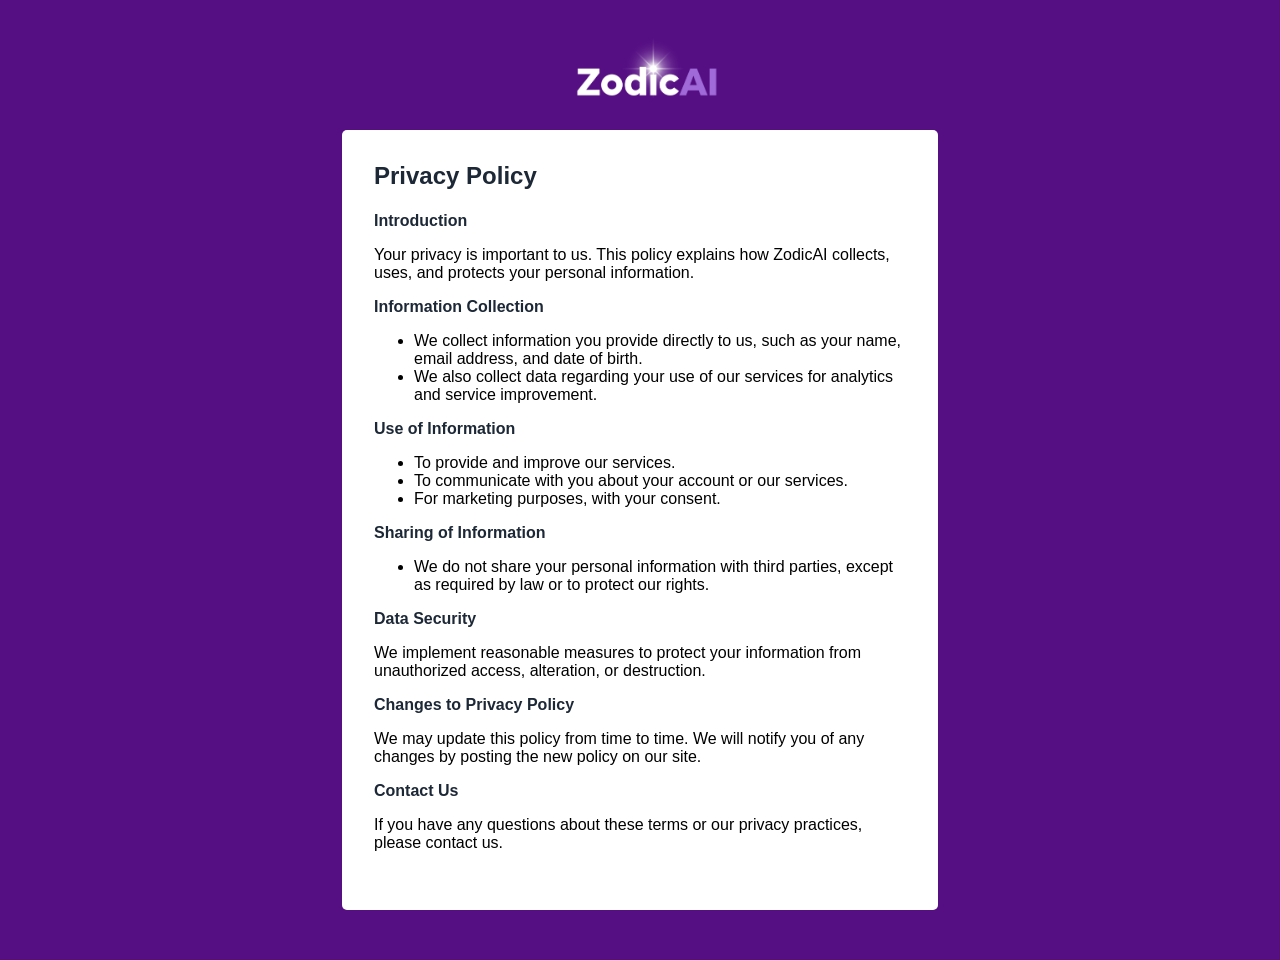
<file: privacypolicy.html>
<!doctype html>
            <html lang="en">
              <head>
                <meta charset="utf-8">
                <title>PrivacyPolicy</title>
                <meta name="generator" content="GrapesJS Studio">
                <meta name="viewport" content="width=device-width,initial-scale=1">
                <meta property="og:type" content="website">
                <meta name="robots" content="index,follow">
                <link rel="stylesheet" href="./css/style.css">
              </head>
              <body id="i76v2v"><div id="i29asb" class="gjs-grid-row"><div id="iuxuzf" class="gjs-grid-column"><img src="assets/zodicai_logo.png" id="i2k5el"/></div></div><section id="ii7gci" class="gjs-section"><div id="ibyui9" class="gjs-container"><h1 id="il8fci" class="gjs-heading">Privacy Policy</h1><div id="i33rlk"><h4 class="gjs-heading">Introduction</h4><p>Your privacy is important to us. This policy explains how ZodicAI collects, uses, and protects your personal information.</p><h4 class="gjs-heading">Information Collection</h4><ul><li>We collect information you provide directly to us, such as your name, email address, and date of birth.</li><li>We also collect data regarding your use of our services for analytics and service improvement.</li></ul><h4 class="gjs-heading">Use of Information</h4><ul><li>To provide and improve our services.</li><li>To communicate with you about your account or our services.</li><li>For marketing purposes, with your consent.</li></ul><h4 class="gjs-heading">Sharing of Information</h4><ul><li>We do not share your personal information with third parties, except as required by law or to protect our rights.</li></ul><h4 class="gjs-heading">Data Security</h4><p>We implement reasonable measures to protect your information from unauthorized access, alteration, or destruction.</p><h4 class="gjs-heading">Changes to Privacy Policy</h4><p>We may update this policy from time to time. We will notify you of any changes by posting the new policy on our site.</p><h4 class="gjs-heading">Contact Us</h4><p>If you have any questions about these terms or our privacy practices, please contact us.</p></div></div></section></body>
            </html>
</file>
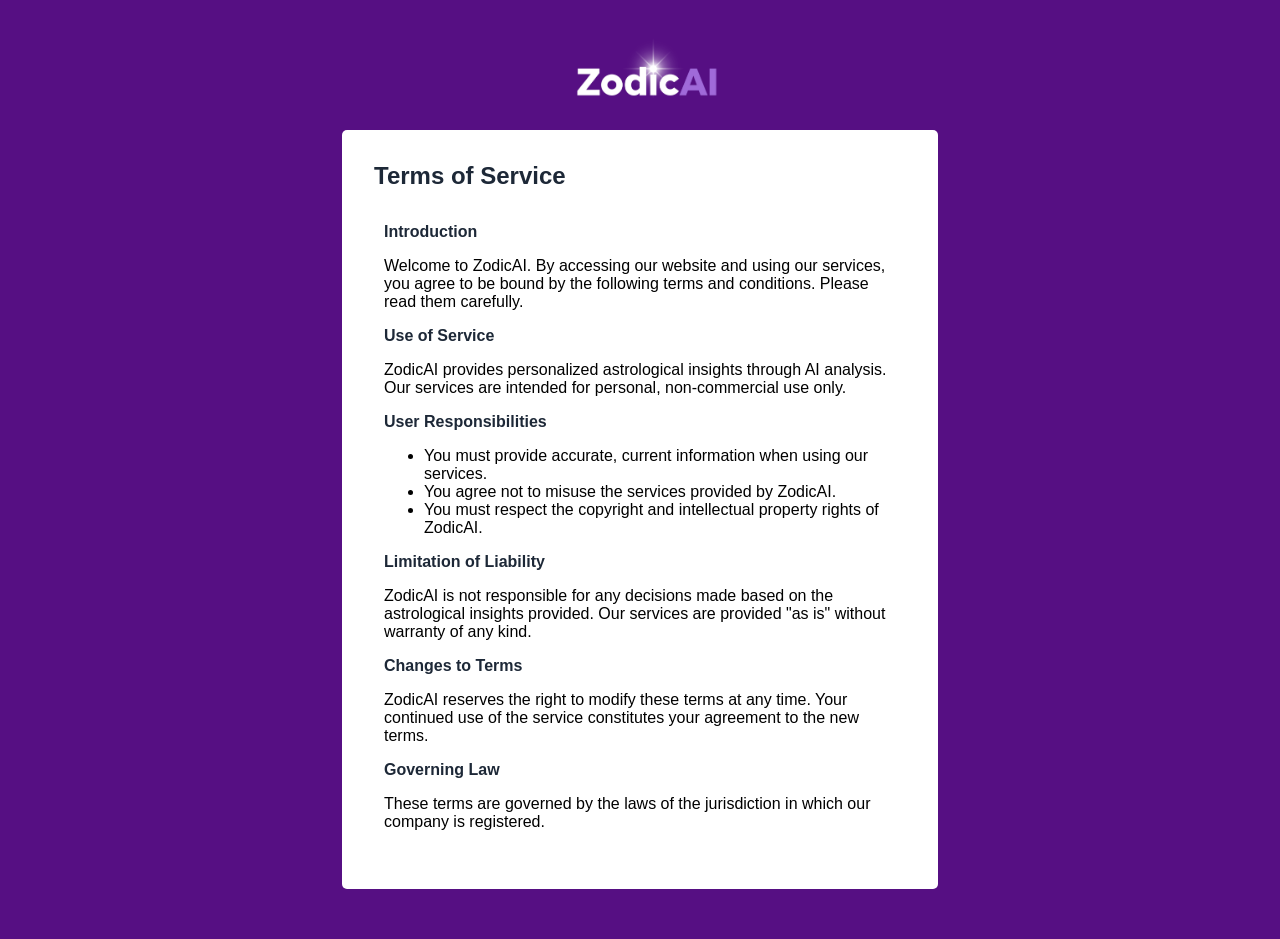
<file: termsofservice.html>
<!doctype html>
            <html lang="en">
              <head>
                <meta charset="utf-8">
                <title>TermsOfService</title>
                <meta name="generator" content="GrapesJS Studio">
                <meta name="viewport" content="width=device-width,initial-scale=1">
                <meta property="og:type" content="website">
                <meta name="robots" content="index,follow">
                <link rel="stylesheet" href="./css/style.css">
              </head>
              <body id="i7p5me"><div id="ixmxyp" class="gjs-grid-row"><div id="in5nmf" class="gjs-grid-column"><img src="assets/zodicai_logo.png" id="izck8a"/></div></div><section id="i21cch" class="gjs-section"><div id="idvfth" class="gjs-container"><h1 id="igrg7l" class="gjs-heading">Terms of Service<br/></h1><div id="ie888r"><h4 id="ipdpyi" class="gjs-heading">Introduction</h4><p>Welcome to ZodicAI. By accessing our website and using our services, you agree to be bound by the following terms and conditions. Please read them carefully.</p><h4 class="gjs-heading">Use of Service</h4><p>ZodicAI provides personalized astrological insights through AI analysis. Our services are intended for personal, non-commercial use only.</p><h4 class="gjs-heading">User Responsibilities</h4><ul><li id="ixrgrj">You must provide accurate, current information when using our services.</li><li>You agree not to misuse the services provided by ZodicAI.</li><li>You must respect the copyright and intellectual property rights of ZodicAI.</li></ul><h4 class="gjs-heading">Limitation of Liability</h4><p id="ia21mj">ZodicAI is not responsible for any decisions made based on the astrological insights provided. Our services are provided "as is" without warranty of any kind.</p><h4 class="gjs-heading">Changes to Terms</h4><p id="ij5c18">ZodicAI reserves the right to modify these terms at any time. Your continued use of the service constitutes your agreement to the new terms.</p><h4 class="gjs-heading">Governing Law</h4><p>These terms are governed by the laws of the jurisdiction in which our company is registered.</p></div></div></section></body>
            </html>
</file>
<file: css/style.css>
* { box-sizing: border-box; } body {margin: 0;}.gjs-heading{margin:0;color:rgba(29, 40, 55, 1);}.gjs-grid-column{flex:1 1 0%;padding:5px 0;}.gjs-grid-row{display:flex;justify-content:flex-start;align-items:stretch;flex-direction:row;min-height:auto;padding:10px 0;}#iqjl{flex:0 1 auto;flex-basis:1auto;}.gjs-link{vertical-align:top;max-width:100%;display:inline-block;text-decoration:none;color:inherit;transition:color 0.3s ease 0s;}#id7x{flex:0 1 auto;display:block;padding-left:10px;padding-right:10px;}#iffs{flex:0 1 auto;}#iyd2{align-items:center;justify-content:space-between;padding-top:0px;padding-bottom:0px;background-color:rgba(86, 15, 131, 1);border-top-left-radius:10px;border-top-right-radius:10px;border-bottom-right-radius:10px;border-bottom-left-radius:10px;backdrop-filter:blur(13px);box-shadow:0px 2px 7px 0px rgba(0, 0, 0, 0.14) ;}#i6po{z-index:5;justify-content:center;position:sticky;top:15px;padding-top:0px;padding-bottom:0px;padding-left:20px;padding-right:20px;}#itjq{width:100%;max-width:1200px;}#it00l{padding-top:0px;padding-bottom:0px;}#icfyb{padding:10px;font-family:Arial, Helvetica, sans-serif;padding-left:20px;padding-right:20px;color:rgba(255, 255, 255, 1);}#irtfd{flex:0 1 auto;}#i88iz{padding:10px;font-family:Arial, Helvetica, sans-serif;padding-left:20px;padding-right:20px;color:rgba(255, 255, 255, 1);}#icyzp{flex:0 1 auto;}#irz7b{justify-content:center;padding-top:0px;padding-bottom:0px;padding-left:20px;padding-right:20px;}#iycz3{max-width:1200px;align-items:center;display:flex;flex-direction:column;gap:10px;}#irjua{font-size:3rem;text-align:center;}#i3vvs{color:black;border-top-left-radius:10px;border-top-right-radius:10px;border-bottom-right-radius:10px;border-bottom-left-radius:10px;max-width:100%;margin-top:1px;margin-right:38px;margin-bottom:0px;margin-left:38px;}.text-content{line-height:20px;}.text-main-content{line-height:30px;font-size:1.2rem;}#iau9{font-family:Arial, Helvetica, sans-serif;background-image:linear-gradient(180deg, rgba(59, 130, 245, 0.11), white 14%);background-position:0px 0px;background-size:100% 100%;background-repeat:repeat;background-attachment:scroll;background-origin:padding-box;color:#475569;}#ij2gh{font-size:1.2rem;margin-bottom:15px;}#igrx8{padding:10px;max-width:750px;margin-bottom:25px;padding-left:0px;padding-right:0px;}#i466d{color:black;border-top-left-radius:35px;border-top-right-radius:35px;border-bottom-right-radius:35px;border-bottom-left-radius:35px;max-width:100%;padding-top:0px;padding-right:0px;padding-bottom:0px;padding-left:0px;}#imymf{max-width:1200px;align-items:center;display:flex;flex-direction:column;}#feature-section{justify-content:center;padding-top:80px;padding-bottom:80px;padding-left:20px;padding-right:20px;display:none;}#ib541{gap:100px;justify-content:space-between;background-color:rgba(1, 1, 1, 1);padding-top:10px;padding-right:0px;padding-bottom:10px;padding-left:0px;border-top-left-radius:13px;border-top-right-radius:13px;border-bottom-right-radius:13px;border-bottom-left-radius:13px;}#iz8m8{display:flex;flex-direction:column;align-items:flex-start;justify-content:center;padding-top:5px;padding-right:0px;padding-bottom:5px;padding-left:25px;}#in9ef{font-size:1.5rem;}#i8isa{padding:10px;padding-left:0px;padding-right:0px;}#i8w4i{max-width:1200px;display:flex;flex-direction:column;justify-content:center;align-items:center;margin-top:14px;margin-right:0px;margin-bottom:0px;margin-left:0px;}#why{justify-content:center;padding-top:72px;padding-bottom:25px;padding-left:20px;padding-right:20px;margin-top:0px;margin-right:0px;margin-bottom:18px;margin-left:0px;}#ixzh1{width:100%;flex-wrap:wrap;justify-content:flex-start;gap:25px;align-items:stretch;flex:0 0 auto;margin-top:19px;}.gjs-grid-column.feature-item{padding-top:15px;padding-right:15px;padding-bottom:15px;padding-left:15px;display:flex;flex-direction:column;gap:15px;min-width:30%;}#ia21sa{max-width:750px;display:flex;justify-content:center;padding-top:12px;padding-right:12px;padding-bottom:12px;padding-left:12px;}#ihap8q{font-size:2.5rem;margin-bottom:10px;text-align:center;}#i6fjjy{padding:10px;max-width:750px;margin-bottom:70px;padding-left:0px;padding-right:0px;text-align:center;}#ia7pcr{color:black;border-top-left-radius:100%;border-top-right-radius:100%;border-bottom-right-radius:100%;border-bottom-left-radius:100%;max-width:100%;width:75px;border-top-width:3px;border-right-width:3px;border-bottom-width:3px;border-left-width:3px;border-top-style:solid;border-right-style:solid;border-bottom-style:solid;border-left-style:solid;border-top-color:rgb(36, 99, 235);border-right-color:rgb(36, 99, 235);border-bottom-color:rgb(36, 99, 235);border-left-color:rgb(36, 99, 235);}#iqroa4{font-size:1.5rem;}#i5k4nf{width:100%;flex-wrap:wrap;justify-content:flex-start;gap:50px;}#infwen{max-width:1200px;align-items:center;display:flex;flex-direction:column;}#testimonial-section{justify-content:center;padding-top:80px;padding-bottom:80px;padding-left:20px;padding-right:20px;display:none;}#inea73{justify-content:space-between;}.gjs-grid-column.testimonial-item{padding-top:15px;padding-right:15px;padding-bottom:15px;padding-left:15px;display:flex;flex-direction:column;gap:15px;min-width:45%;background-color:rgba(247, 247, 247, 0.23);border-top-left-radius:5px;border-top-right-radius:5px;border-bottom-right-radius:5px;border-bottom-left-radius:5px;align-items:flex-start;border-top-width:1px;border-right-width:1px;border-bottom-width:1px;border-left-width:1px;border-top-style:solid;border-right-style:solid;border-bottom-style:solid;border-left-style:solid;border-top-color:rgba(0, 0, 0, 0.06);border-right-color:rgba(0, 0, 0, 0.06);border-bottom-color:rgba(0, 0, 0, 0.06);border-left-color:rgba(0, 0, 0, 0.06);}#idva29{flex:0 1 auto;}#i2d7qp{width:100%;gap:20px;align-items:center;}#iaqf2c{color:rgba(0, 0, 0, 0.5);}#it3yug{padding:10px;padding-left:0px;padding-right:0px;}#i8gt4n{padding:10px;padding-left:0px;padding-right:0px;}#ixzdlj{color:black;border-top-left-radius:100%;border-top-right-radius:100%;border-bottom-right-radius:100%;border-bottom-left-radius:100%;max-width:100%;width:75px;border-top-width:3px;border-right-width:3px;border-bottom-width:3px;border-left-width:3px;border-top-color:rgb(36, 99, 235);border-right-color:rgb(36, 99, 235);border-bottom-color:rgb(36, 99, 235);border-left-color:rgb(36, 99, 235);border-top-style:solid;border-right-style:solid;border-bottom-style:solid;border-left-style:solid;}#inucqu{flex:0 1 auto;}#i04ztt{font-size:1.5rem;}#ia9ts3{color:rgba(0, 0, 0, 0.5);}#ish0zj{width:100%;gap:20px;align-items:center;}#idndjn{justify-content:space-between;}#ilriti{max-width:1200px;display:flex;flex-direction:column;}#about{justify-content:center;padding-top:28px;padding-left:20px;padding-right:20px;padding-bottom:19px;background-color:rgba(86, 15, 131, 1);}#im0rle{flex-direction:column;margin-top:0px;margin-right:0px;margin-bottom:0px;margin-left:0px;}#it6g1v{padding:10px;text-align:center;font-size:0.8rem;margin-top:20px;opacity:75%;color:rgba(255, 255, 255, 1);}#ij7g8t{display:block;}#ipjdtn{display:block;}#ikj01e{display:block;}#i1hx7l{display:flex;gap:30px;flex:0 1 auto;justify-content:center;margin-top:30px;margin-bottom:30px;color:rgba(217, 183, 243, 1);}#i2sl68{display:block;}.gjs-button{vertical-align:top;max-width:100%;display:inline-block;text-decoration:none;color:white;padding-right:15px;padding-bottom:10px;padding-left:15px;background-color:rgb(36, 99, 235);border-top-left-radius:5px;border-top-right-radius:5px;border-bottom-right-radius:5px;border-bottom-left-radius:5px;padding-top:10px;font-size:1.1rem;text-align:center;}.gjs-text-blue{color:rgb(36, 99, 235);}#ism014{font-size:2.5rem;}#in201n{padding:10px;max-width:750px;margin-bottom:35px;padding-left:0px;padding-right:0px;text-align:center;margin-top:35px;}#ik2rdi{max-width:1200px;align-items:center;display:flex;flex-direction:column;padding-top:50px;padding-right:50px;padding-bottom:50px;padding-left:50px;border-top-left-radius:50px;border-top-right-radius:50px;border-bottom-right-radius:50px;border-bottom-left-radius:50px;border-top-width:1px;border-right-width:1px;border-bottom-width:1px;border-left-width:1px;border-top-style:solid;border-right-style:solid;border-bottom-style:solid;border-left-style:solid;border-top-color:rgba(0, 0, 0, 0.06);border-right-color:rgba(0, 0, 0, 0.06);border-bottom-color:rgba(0, 0, 0, 0.06);border-left-color:rgba(0, 0, 0, 0.06);background-image:radial-gradient(515px at 50% 141%, rgba(35, 98, 235, 0.22) 10%, white 90%);background-position:0px 0px;background-size:100% 100%;background-repeat:repeat;background-attachment:scroll;background-origin:padding-box;box-shadow:0px 10px 15px 0 rgba(0, 0, 0, 0.07) ;}#iz29ek{justify-content:center;padding-top:80px;padding-bottom:80px;padding-left:20px;padding-right:20px;}.gjs-link:hover{color:rgb(36, 99, 235);text-decoration:underline;}.gjs-icon{display:inline-block;text-decoration:none;color:inherit;vertical-align:middle;fill:currentColor;width:50px;height:50px;}.gjs-icon.gjs-feature-icon{padding-top:10px;padding-right:10px;padding-bottom:10px;padding-left:10px;background-color:rgb(36, 99, 235);color:white;border-top-left-radius:10px;border-top-right-radius:10px;border-bottom-right-radius:10px;border-bottom-left-radius:10px;}#ieu6p6{font-size:1.5rem;}#izqkf7{padding:10px;padding-left:0px;padding-right:0px;}#ica43q{font-size:1.5rem;}#ickn3f{padding:10px;padding-left:0px;padding-right:0px;}#i83vu9{font-size:2.5rem;text-align:center;}#infmy1{padding:10px;font-family:Arial, Helvetica, sans-serif;padding-left:20px;padding-right:20px;color:rgba(255, 255, 255, 1);}#i4jn1p{color:rgba(130, 21, 198, 1);}#i87p01{color:black;width:115px;height:50px;margin-top:-18px;margin-left:15px;}#i0b6jk{font-size:21px;color:rgba(64, 63, 64, 1);text-align:center;margin-top:11px;margin-right:0px;margin-bottom:0px;margin-left:0px;}#ilpi3{flex-basis:2%;border-top-width:3px;border-right-width:3px;border-bottom-width:3px;border-left-width:3px;border-top-style:solid;border-right-style:solid;border-bottom-style:solid;border-left-style:solid;border-top-left-radius:5px;border-top-right-radius:5px;border-bottom-right-radius:5px;border-bottom-left-radius:5px;border-top-color:rgba(191, 184, 195, 1);border-right-color:rgba(191, 184, 195, 1);border-bottom-color:rgba(191, 184, 195, 1);border-left-color:rgba(191, 184, 195, 1);}#iwdkcd{color:rgba(130, 21, 198, 1);}#i292wb{font-size:35px;text-align:left;display:flex;justify-content:center;}#izdkrr{color:rgba(130, 21, 198, 1);}#iflypi{color:rgba(130, 21, 198, 1);}#ixmtch{color:rgba(60, 60, 61, 1);}#ic57kq{flex-basis:1%;border-top-left-radius:5px;border-top-right-radius:5px;border-bottom-right-radius:5px;border-bottom-left-radius:5px;border-top-width:3px;border-right-width:3px;border-bottom-width:3px;border-left-width:3px;border-top-style:solid;border-right-style:solid;border-bottom-style:solid;border-left-style:solid;border-top-color:rgba(191, 184, 195, 1);border-right-color:rgba(191, 184, 195, 1);border-bottom-color:rgba(191, 184, 195, 1);border-left-color:rgba(191, 184, 195, 1);}#ipmqo6{background-color:rgba(130, 21, 198, 1);}#ibdusm{background-color:rgba(130, 21, 198, 1);}#ipmept{background-color:rgba(130, 21, 198, 1);}.gjs-container{width:90%;margin:0 auto;max-width:1200px;}.gjs-section{display:flex;padding:50px 0;}#i8of3j{border-top-style:none;border-right-style:none;border-bottom-style:none;border-left-style:none;border-top-left-radius:10px;border-top-right-radius:10px;border-bottom-right-radius:10px;border-bottom-left-radius:10px;border-top-color:rgba(211, 204, 204, 1);border-right-color:rgba(211, 204, 204, 1);border-bottom-color:rgba(211, 204, 204, 1);border-left-color:rgba(211, 204, 204, 1);background-color:rgba(0, 0, 0, 1);padding-top:5px;padding-right:0px;padding-bottom:0px;padding-left:0px;display:flex;flex-direction:column;}#ibr1vw{padding:10px;padding-top:22px;padding-right:21px;padding-bottom:22px;padding-left:21px;color:rgba(227, 227, 227, 1);line-height:24px;}#subscribe{justify-content:center;padding-top:0px;padding-right:0px;padding-bottom:50px;padding-left:4px;flex-direction:column;display:flex;align-items:stretch;background-color:rgba(255, 255, 255, 1);}#ia63ub{display:flex;justify-content:center;background-color:rgba(86, 15, 131, 1);width:100%;border-top-left-radius:10px;border-top-right-radius:10px;border-bottom-right-radius:10px;border-bottom-left-radius:10px;padding-top:45px;padding-right:0px;padding-bottom:44px;padding-left:0px;background-clip:border-box;}#iu203p{display:flex;justify-content:center;margin-top:24px;}#ik63k3{color:#fff;background-color:#007bff;border-color:#007bff;display:inline-block;font-weight:400;text-align:center;vertical-align:middle;user-select:none;background-clip:border-box;border:1px solid transparent;padding:0.375rem 0.75rem;font-size:1rem;line-height:1.5;border-radius:0.25rem;transition:color 0.15s ease-in-out, background-color 0.15s ease-in-out, border-color 0.15s ease-in-out, box-shadow 0.15s ease-in-out;width:136px;}#ik63k3:hover{color:#fff;background-color:#0069d9;border-color:#0062cc;}#i7ot79{display:block;width:100%;padding:0.375rem 0.75rem;font-size:1rem;line-height:1.5;color:#dee2e6;undefined:undefined;background-color:rgba(80, 73, 87, 0.34);background-clip:padding-box;border:1px solid #ced4da;border-radius:0.25rem;transition:border-color 0.15s ease-in-out, box-shadow 0.15s ease-in-out;}#ie275i{display:flex;justify-content:center;margin-top:10px;align-items:center;gap:10px;flex-wrap:nowrap;flex-direction:row;}#ikcdse{display:block;width:100%;padding:0.375rem 0.75rem;font-size:1rem;line-height:1.5;color:#dee2e6;undefined:undefined;background-color:rgba(80, 73, 87, 0.34);background-clip:padding-box;border:1px solid #ced4da;border-radius:0.25rem;transition:border-color 0.15s ease-in-out,box-shadow 0.15s ease-in-out;}#iiu5bn{display:flex;justify-content:center;margin-top:10px;align-items:center;gap:10px;}#birthdatetime-input{width:162px;color:rgba(181, 181, 181, 1);}#iracx7{display:block;width:100%;padding:0.375rem 0.75rem;font-size:1rem;line-height:1.5;color:#dee2e6;undefined:undefined;background-color:rgba(80, 73, 87, 0.34);background-clip:padding-box;border:1px solid #ced4da;border-radius:0.25rem;transition:border-color 0.15s ease-in-out,box-shadow 0.15s ease-in-out;}#i87v8q{display:flex;justify-content:center;margin-top:10px;align-items:center;gap:10px;}#im11vf{display:block;width:100%;padding:0.375rem 0.75rem;font-size:1rem;line-height:1.5;color:#dee2e6;undefined:undefined;background-color:rgba(80, 73, 87, 0.34);background-clip:padding-box;border:1px solid #ced4da;border-radius:0.25rem;transition:border-color 0.15s ease-in-out,box-shadow 0.15s ease-in-out;}#igfsbk{text-align:center;color:rgba(228, 212, 238, 1);margin-bottom:23px;}#i0yv1k{flex-basis:30%;flex-grow:0;}#ia0ale{color:rgba(130, 21, 198, 1);letter-spacing:0px;line-height:33px;padding-top:0px;padding-right:0px;padding-bottom:0px;padding-left:0px;margin-top:0px;margin-right:15px;margin-bottom:0px;margin-left:0px;}#i7jz0y{line-height:24px;font-weight:500;}#idaj65{margin-top:0px;margin-right:0px;margin-bottom:0px;margin-left:0px;padding-top:25px;padding-bottom:25px;display:none;}#iklj5k{margin-top:0px;margin-right:0px;margin-bottom:0px;margin-left:0px;}#iavkg{align-self:center;}#i7ic9e{max-width:934px;}#i7kkgh{padding-top:50px;padding-right:0px;padding-bottom:36px;padding-left:0px;margin-top:0px;margin-right:0px;margin-bottom:0px;margin-left:0px;}#ihzq2e{width:138px;margin-top:36px;}#i3yh7z{display:flex;flex-direction:column;justify-content:center;align-items:center;}#iepks{padding-top:5px;padding-right:17px;padding-bottom:5px;padding-left:0px;}#iyjnj8{gap:15px;}#iwsbti{max-width:461px;padding-left:10px;padding-right:10px;}#name-input{color:rgba(181, 181, 181, 1);}#i7eur1{color:rgba(181, 181, 181, 1);width:220px;}#ilr5ex{position:relative;bottom:0px;border-top-left-radius:3px;border-top-right-radius:3px;border-bottom-right-radius:3px;border-bottom-left-radius:3px;margin-top:auto;margin-right:20px;margin-bottom:20px;margin-left:20px;display:block;}#i02d4g{text-align:center;color:rgba(221, 228, 238, 1);margin-top:6px;margin-right:9px;margin-bottom:9px;margin-left:9px;}#icrjp5{text-align:center;color:rgba(255, 255, 255, 1);font-size:36px;background-color:rgba(69, 69, 98, 1);padding-top:7px;padding-right:7px;padding-bottom:7px;padding-left:7px;}#iy0ytl{text-align:center;color:rgba(221, 228, 238, 1);margin-top:6px;margin-right:9px;margin-bottom:9px;margin-left:9px;}#ioj2dw{text-align:center;color:rgba(255, 255, 255, 1);font-size:36px;background-color:rgba(3, 146, 68, 1);padding-top:7px;padding-right:7px;padding-bottom:7px;padding-left:7px;}#io4scq{padding:10px;padding-top:22px;padding-right:21px;padding-bottom:22px;padding-left:21px;color:rgba(227, 227, 227, 1);line-height:24px;}#isaj5i{position:relative;bottom:0px;border-top-left-radius:3px;border-top-right-radius:3px;border-bottom-right-radius:3px;border-bottom-left-radius:3px;margin-top:auto;margin-right:20px;margin-bottom:20px;margin-left:20px;display:block;}#iv4i7t{border-top-style:none;border-right-style:none;border-bottom-style:none;border-left-style:none;border-top-left-radius:10px;border-top-right-radius:10px;border-bottom-right-radius:10px;border-bottom-left-radius:10px;border-top-color:rgba(211, 204, 204, 1);border-right-color:rgba(211, 204, 204, 1);border-bottom-color:rgba(211, 204, 204, 1);border-left-color:rgba(211, 204, 204, 1);background-color:rgba(0, 0, 0, 1);padding-top:5px;padding-right:0px;padding-bottom:0px;padding-left:0px;display:flex;flex-direction:column;}#iq4n7n{text-align:center;color:rgba(221, 228, 238, 1);margin-top:6px;margin-right:9px;margin-bottom:9px;margin-left:9px;}#immahb{text-align:center;color:rgba(255, 255, 255, 1);font-size:36px;background-color:rgba(1, 3, 157, 1);padding-top:7px;padding-right:7px;padding-bottom:7px;padding-left:7px;}#ihiuvi{padding:10px;padding-top:22px;padding-right:21px;padding-bottom:22px;padding-left:21px;color:rgba(227, 227, 227, 1);line-height:24px;}#irswyq{position:relative;bottom:0px;border-top-left-radius:3px;border-top-right-radius:3px;border-bottom-right-radius:3px;border-bottom-left-radius:3px;margin-top:auto;margin-right:20px;margin-bottom:20px;margin-left:20px;display:block;}#i5njnf{border-top-style:none;border-right-style:none;border-bottom-style:none;border-left-style:none;border-top-left-radius:10px;border-top-right-radius:10px;border-bottom-right-radius:10px;border-bottom-left-radius:10px;border-top-color:rgba(211, 204, 204, 1);border-right-color:rgba(211, 204, 204, 1);border-bottom-color:rgba(211, 204, 204, 1);border-left-color:rgba(211, 204, 204, 1);background-color:rgba(0, 0, 0, 1);padding-top:5px;padding-right:0px;padding-bottom:0px;padding-left:0px;display:flex;flex-direction:column;}#id2p2g{color:rgba(205, 143, 5, 1);}#ihq2yf{color:rgba(3, 183, 65, 1);}#ify061{color:rgba(3, 183, 65, 1);}#ije8vy{color:rgba(3, 183, 65, 1);}#itybrx{color:rgba(3, 183, 65, 1);}#iyknvk{color:rgba(3, 183, 65, 1);}#i0430a{color:rgba(3, 183, 65, 1);}#ieqpfj{color:rgba(3, 183, 65, 1);}#iopd86{color:rgba(3, 183, 65, 1);}#id1qnx{color:rgba(3, 183, 65, 1);}#i5u4uy{color:rgba(3, 183, 65, 1);}#i141vi{color:rgba(3, 183, 65, 1);}#i9tk31{color:rgba(3, 183, 65, 1);}#i3vog9{color:rgba(3, 183, 65, 1);}#ifdd39{color:rgba(3, 183, 65, 1);}#ijbfy5{color:rgba(3, 183, 65, 1);}#idv32l{border-top-left-radius:5px;border-top-right-radius:5px;border-bottom-right-radius:5px;border-bottom-left-radius:5px;border-top-width:3px;border-right-width:3px;border-bottom-width:3px;border-left-width:3px;border-top-style:solid;border-right-style:solid;border-bottom-style:solid;border-left-style:solid;border-top-color:rgba(191, 184, 195, 1);border-right-color:rgba(191, 184, 195, 1);border-bottom-color:rgba(191, 184, 195, 1);border-left-color:rgba(191, 184, 195, 1);}#iutdim{text-align:center;font-size:35px;color:rgba(29, 40, 55, 1);margin-bottom:16px;}#ixt91u{color:rgba(130, 21, 198, 1);}#it12jx{color:rgba(130, 21, 198, 1);}#ixqr0l{color:rgba(130, 21, 198, 1);}#i8vkub{color:rgba(130, 21, 198, 1);}#ifzigk{text-align:center;font-size:35px;color:rgba(29, 40, 55, 1);margin-bottom:16px;}#i953j1{padding:10px;font-family:Arial, Helvetica, sans-serif;padding-left:20px;padding-right:20px;color:rgba(255, 255, 255, 1);}#isuoqd{display:flex;justify-content:flex-end;padding-top:8px;padding-right:8px;padding-bottom:8px;padding-left:8px;}#iw3ngq{color:black;width:282px;height:122px;padding-top:0px;padding-right:5px;padding-bottom:0px;padding-left:0px;}#ifp4j3{color:rgba(213, 122, 230, 1);padding-top:0px;padding-right:0px;padding-bottom:0px;padding-left:0px;margin-top:0px;margin-right:0px;margin-bottom:0px;margin-left:0px;}#iaxloy{color:rgba(190, 190, 190, 1);margin-top:9px;margin-right:0px;margin-bottom:0px;margin-left:0px;line-height:21px;}#package{margin-top:0px;margin-right:0px;margin-bottom:37px;margin-left:0px;}#ik4edg{width:20px;height:20px;undefined:undefined;background-color:#495057;border:1px solid #ced4da;border-radius:4px;appearance:none;-webkit-appearance:none;-moz-appearance:none;cursor:pointer;vertical-align:middle;position:relative;}#i82z3f{width:100%;color:rgba(181, 181, 181, 1);}#i7p5me{background-color:rgba(86, 15, 131, 1);}#igrg7l{font-family:Arial, Helvetica, sans-serif;margin-bottom:12px;}#ie888r{padding:10px;font-family:Arial, Helvetica, sans-serif;padding-top:21px;padding-right:10px;padding-bottom:10px;padding-left:10px;margin-top:0px;margin-right:0px;margin-bottom:0px;margin-left:0px;}#i21cch{padding-top:17px;padding-right:0px;padding-bottom:50px;padding-left:0px;}#idvfth{max-width:596px;padding-top:32px;padding-right:32px;padding-bottom:32px;padding-left:32px;background-color:rgba(255, 255, 255, 1);border-top-left-radius:5px;border-top-right-radius:5px;border-bottom-right-radius:5px;border-bottom-left-radius:5px;}#izck8a{color:black;width:143px;height:62px;margin-top:-18px;margin-left:15px;}#ixmxyp{margin-top:39px;}#in5nmf{display:flex;justify-content:center;align-items:center;}#i2k5el{color:black;width:143px;height:62px;margin-top:-18px;margin-left:15px;}#iuxuzf{display:flex;justify-content:center;align-items:center;}#i29asb{margin-top:39px;}#il8fci{font-family:Arial, Helvetica, sans-serif;margin-bottom:12px;}#ibyui9{max-width:596px;padding-top:32px;padding-right:32px;padding-bottom:32px;padding-left:32px;background-color:rgba(255, 255, 255, 1);border-top-left-radius:5px;border-top-right-radius:5px;border-bottom-right-radius:5px;border-bottom-left-radius:5px;}#ii7gci{padding-top:17px;padding-right:0px;padding-bottom:50px;padding-left:0px;}#i76v2v{background-color:rgba(86, 15, 131, 1);}#i33rlk{padding:10px;font-family:Arial, Helvetica, sans-serif;padding-top:10px;padding-right:0px;padding-bottom:10px;padding-left:0px;}#iwn67f{display:flex;justify-content:flex-start;margin-top:18px;align-items:center;gap:10px;}#email-input{color:rgba(181, 181, 181, 1);}#iq2fyf{display:block;width:100%;padding:0.375rem 0.75rem;font-size:1rem;line-height:1.5;color:#dee2e6;undefined:undefined;background-color:rgba(80, 73, 87, 0.34);background-clip:padding-box;border:1px solid #ced4da;border-radius:0.25rem;transition:border-color 0.15s ease-in-out, box-shadow 0.15s ease-in-out;}#i0wrt8{display:flex;justify-content:center;margin-top:10px;align-items:center;gap:10px;flex-wrap:nowrap;flex-direction:row;}#i7eur1:active{width:54px;}#i87v8q:active{display:flex;}#i8zr48{display:flex;justify-content:flex-start;align-items:center;gap:10px;margin-top:19px;}#i8zr48:active{display:flex;}#ibeytc{undefined:undefined;width:20px;height:20px;background-color:#495057;border:2px solid #ced4da;border-radius:50%;appearance:none;-webkit-appearance:none;-moz-appearance:none;cursor:pointer;vertical-align:middle;position:relative;outline:none;}#iaywtg{undefined:undefined;width:20px;height:20px;background-color:#495057;border:2px solid #ced4da;border-radius:50%;appearance:none;-webkit-appearance:none;-moz-appearance:none;cursor:pointer;vertical-align:middle;position:relative;outline:none;}#i4q5jf{display:flex;justify-content:flex-start;margin-top:10px;align-items:center;gap:10px;}#i4q5jf:active{display:flex;}#i6j533{color:rgba(181, 181, 181, 1);}#ifppna{color:rgba(181, 181, 181, 1);}@media (max-width: 992px){.gjs-grid-row{flex-direction:column;}#i2d7qp{flex-direction:row;}#ish0zj{flex-direction:row;}#iyd2{flex-direction:row;}#it00l{flex-direction:row;}}@media (max-width: 768px){#iffs{display:none;}}@media (max-width: 480px){#ik2rdi{padding-top:11px;padding-right:11px;padding-bottom:11px;padding-left:11px;}}
</file>
